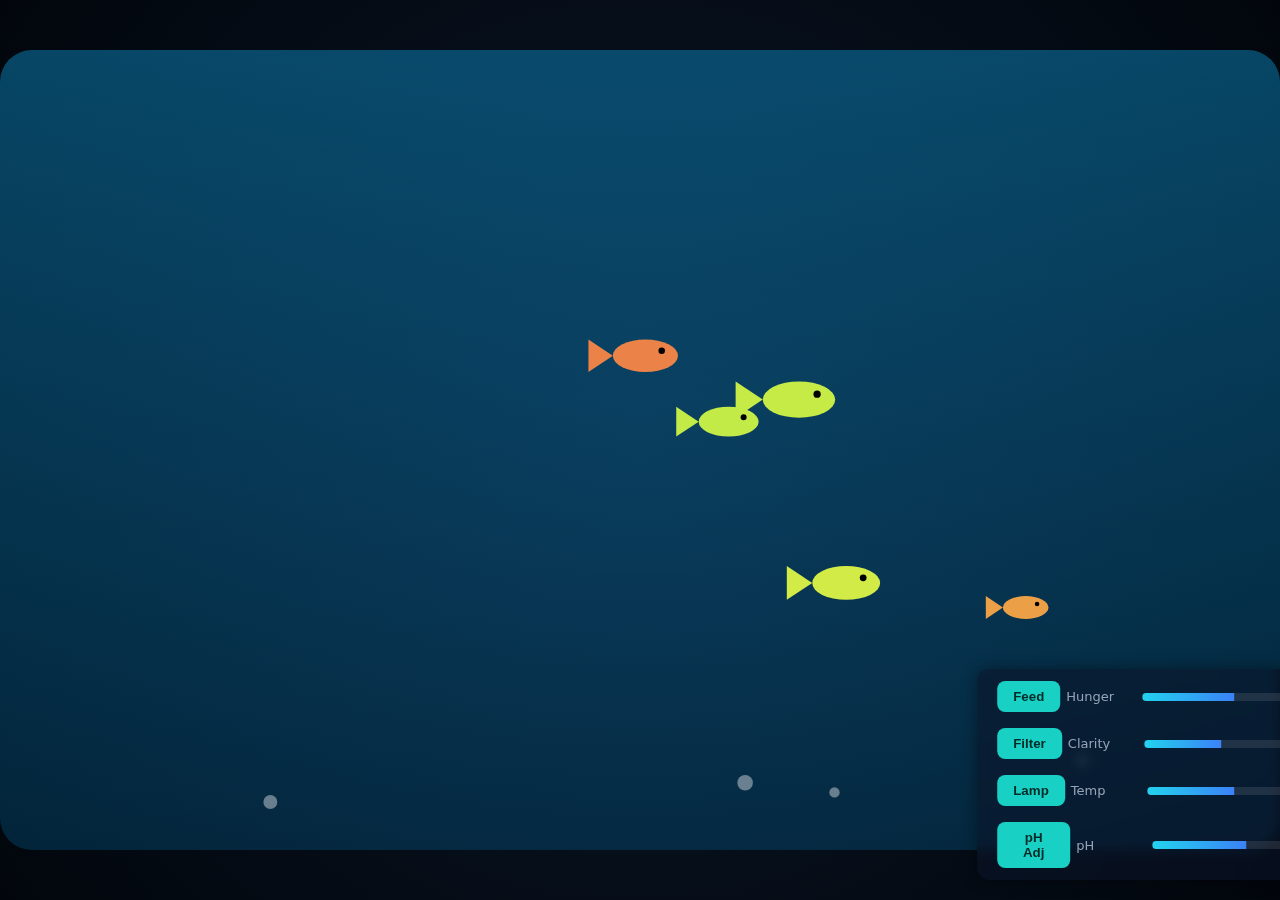
<file: index.html>
<!DOCTYPE html>
<html lang="en">

<head>
    <meta charset="utf-8" />
    <meta name="viewport" content="width=device-width,initial-scale=1" />
    <title>Modern Aquarium Visualization</title>
    <link rel="stylesheet" href="styles.css">
</head>

<body>
    <svg id="aquarium" viewBox="0 0 800 500" xmlns="http://www.w3.org/2000/svg">
        <defs>
            <linearGradient id="waterGrad" x1="0" y1="0" x2="0" y2="1">
                <stop offset="0%" stop-color="#0ea5e9" stop-opacity="0.4" />
                <stop offset="100%" stop-color="#0369a1" stop-opacity="0.3" />
            </linearGradient>
        </defs>
        <rect width="800" height="500" rx="20" fill="url(#waterGrad)" />
        <g id="bubbles"></g>
        <g id="fishGroup"></g>
    </svg>
    <div class="ui">
        <div class="bar-wrap">
            <button id="feedBtn">Feed</button>
            <div class="bar-label">Hunger</div>
            <div class="bar"><i id="barH"></i></div>
        </div>
        <div class="bar-wrap">
            <button id="filterBtn">Filter</button>
            <div class="bar-label">Clarity</div>
            <div class="bar"><i id="barC"></i></div>
        </div>
        <div class="bar-wrap">
            <button id="lampBtn">Lamp</button>
            <div class="bar-label">Temp</div>
            <div class="bar"><i id="barT"></i></div>
        </div>
        <div class="bar-wrap">
            <button id="phBtn">pH Adj</button>
            <div class="bar-label">pH</div>
            <div class="bar"><i id="barP"></i></div>
        </div>
    </div>
    <script src="script.js"></script>
</body>

</html>
</file>
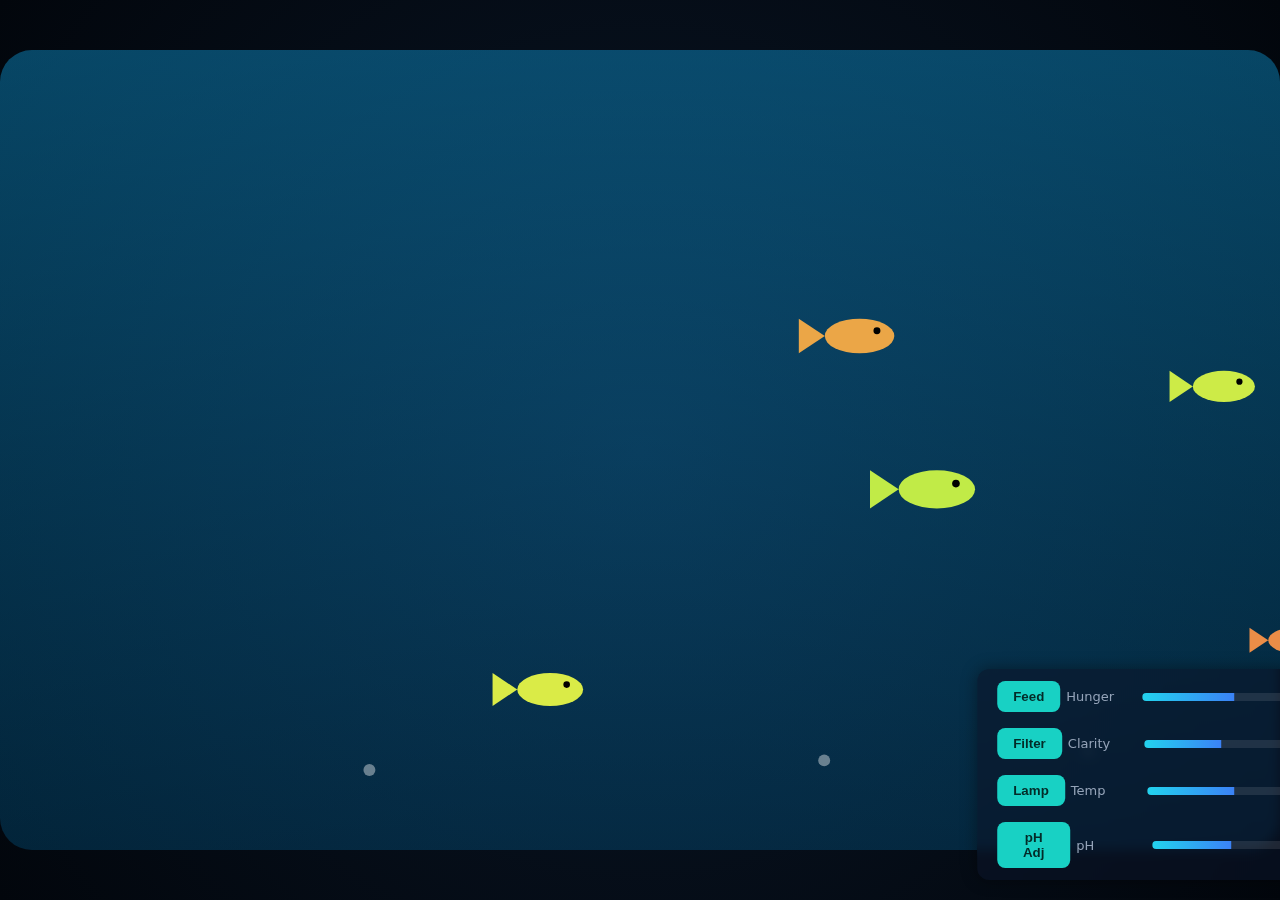
<file: src/index.html>
<!DOCTYPE html>
<html lang="en">
  <head>
    <meta charset="utf-8" />
    <meta name="viewport" content="width=device-width,initial-scale=1" />
    <title>Modern Aquarium Visualization</title>
    <link rel="stylesheet" href="styles.css" />
  </head>

  <body>
    <svg id="aquarium" viewBox="0 0 800 500" xmlns="http://www.w3.org/2000/svg">
      <defs>
        <linearGradient id="waterGrad" x1="0" y1="0" x2="0" y2="1">
          <stop offset="0%" stop-color="#0ea5e9" stop-opacity="0.4" />
          <stop offset="100%" stop-color="#0369a1" stop-opacity="0.3" />
        </linearGradient>
      </defs>
      <rect width="800" height="500" rx="20" fill="url(#waterGrad)" />
      <g id="bubbles"></g>
      <g id="fishGroup"></g>
    </svg>
    <div class="ui">
      <div class="bar-wrap">
        <button id="feedBtn">Feed</button>
        <div class="bar-label">Hunger</div>
        <div class="bar"><i id="barH"></i></div>
      </div>
      <div class="bar-wrap">
        <button id="filterBtn">Filter</button>
        <div class="bar-label">Clarity</div>
        <div class="bar"><i id="barC"></i></div>
      </div>
      <div class="bar-wrap">
        <button id="lampBtn">Lamp</button>
        <div class="bar-label">Temp</div>
        <div class="bar"><i id="barT"></i></div>
      </div>
      <div class="bar-wrap">
        <button id="phBtn">pH Adj</button>
        <div class="bar-label">pH</div>
        <div class="bar"><i id="barP"></i></div>
      </div>
    </div>
    <script src="./scripts/settings.js"></script>

    <!-- <script src="./scripts/aquarium/utils.js"></script> -->
    <script src="./scripts/aquarium/fish.js"></script>
    <script src="./scripts/aquarium/bubbles.js"></script>
    <script src="./scripts/aquarium/food.js"></script>
    <script src="./scripts/aquarium/ph.js"></script>
    <script src="./scripts/aquarium/temp.js"></script>
    <script src="./scripts/aquarium/stats.js"></script>
    <script src="./scripts/aquarium/actions.js"></script>

    <script src="./scripts/main.js"></script>
  </body>
</html>
</file>
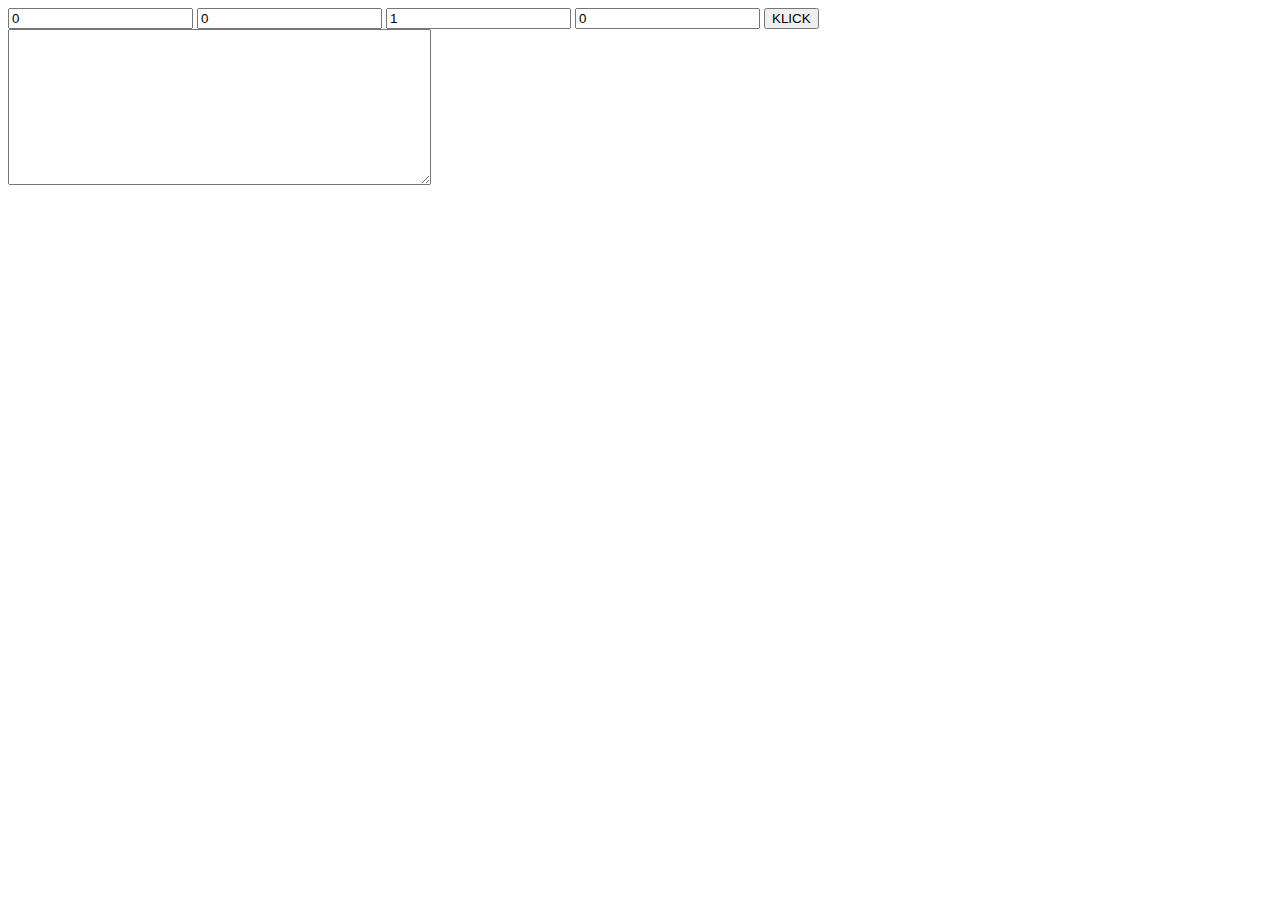
<file: test/index.html>
<!DOCTYPE html>
<html lang="en">

<head>
  <meta charset="UTF-8">
  <meta name="viewport" content="width=device-width, initial-scale=1.0">
  <title>Aquarium Test</title>
</head>

<body>
  <form id="apiForm" novalidate>
    <input type="text" id="q1" value="0">
    <input type="text" id="q2" value="0">
    <input type="text" id="q3" value="1">
    <input type="text" id="q4" value="0">

    <button id="saveBtn" type="submit">KLICK</button>
  </form>
  <textarea id="response" rows="10" cols="50"></textarea>

  <script src="test.js"></script>
</body>

</html>
</file>
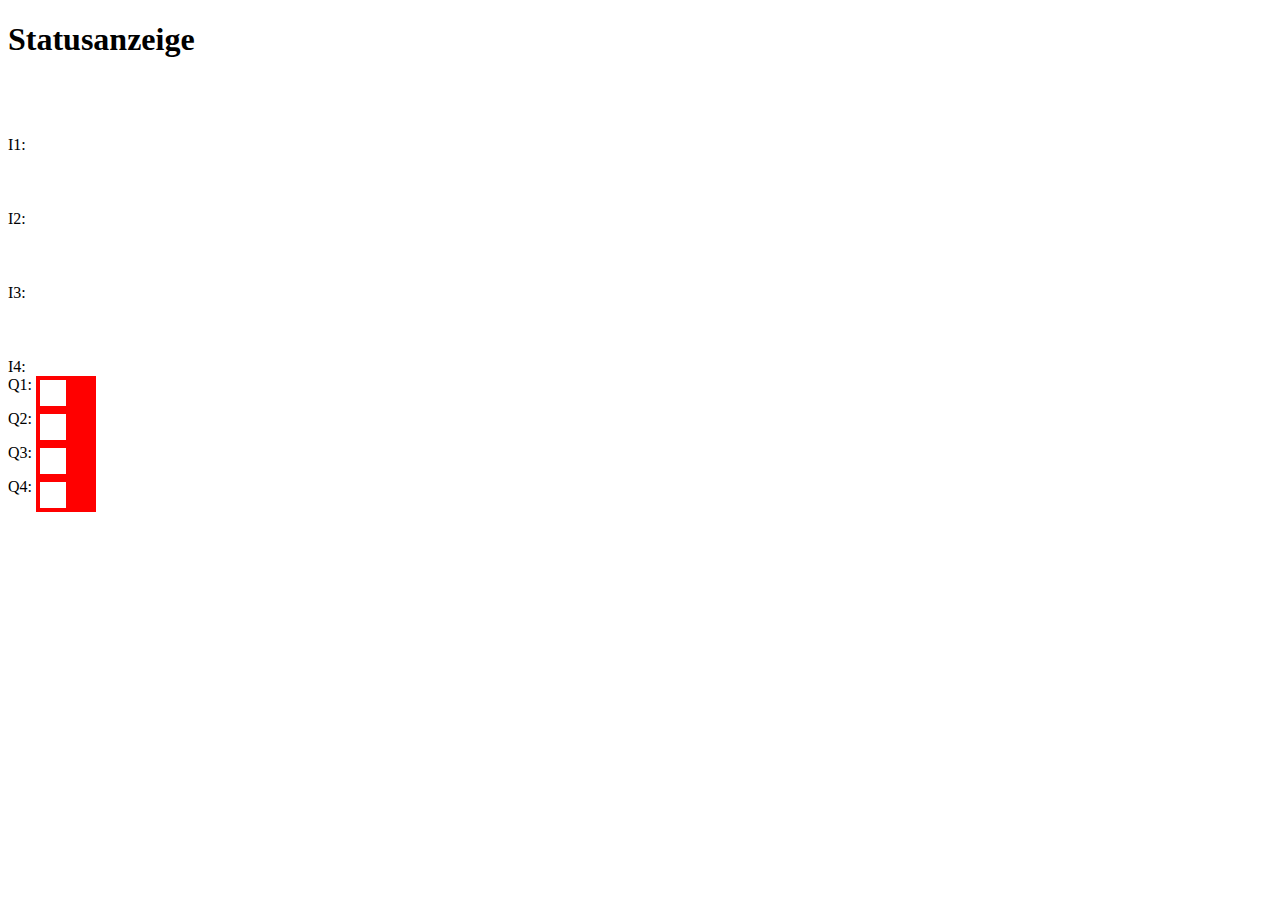
<file: api/test-eingabe.html>
<!DOCTYPE html>
<html lang="de">
  <head>
    <meta charset="UTF-8" />
    <meta name="viewport" content="width=device-width, initial-scale=1.0" />
    <title>Statusanzeige</title>
    <link rel="stylesheet" href="main.css" class="css" />
  </head>
  <body>
    <h1>Statusanzeige</h1>
    <div id="inputs">
      <div>I1: <span class="lamp" id="I1"></span></div>
      <div>I2: <span class="lamp" id="I2"></span></div>
      <div>I3: <span class="lamp" id="I3"></span></div>
      <div>I4: <span class="lamp" id="I4"></span></div>
    </div>
    <div id="outputs">
      <div>
        Q1:
        <label class="switch"
          ><input type="checkbox" id="Q1" /><span class="slider"></span
        ></label>
      </div>
      <div>
        Q2:
        <label class="switch"
          ><input type="checkbox" id="Q2" /><span class="slider"></span
        ></label>
      </div>
      <div>
        Q3:
        <label class="switch"
          ><input type="checkbox" id="Q3" /><span class="slider"></span
        ></label>
      </div>
      <div>
        Q4:
        <label class="switch"
          ><input type="checkbox" id="Q4" /><span class="slider"></span
        ></label>
      </div>
    </div>

    <script>
      function updateStatus() {
        fetch(
          "api.php?action=sim" +
            `&Q1=${document.getElementById("Q1").checked ? 1 : 0}` +
            `&Q2=${document.getElementById("Q2").checked ? 1 : 0}` +
            `&Q3=${document.getElementById("Q3").checked ? 1 : 0}` +
            `&Q4=${document.getElementById("Q4").checked ? 1 : 0}`
        )
          .then((response) => {
            if (!response.ok) {
              throw new Error("Netzwerkantwort war nicht ok");
            }
            return response.json();
          })
          .then((data) => {
            for (let i = 1; i <= 4; i++) {
              const lampStatus = data["I" + i] === "1"; // "1" wird zu true, "0" wird zu false
              document.getElementById("I" + i).className =
                "lamp " + (lampStatus ? "on" : "off");
            }
          })
          .catch((error) => {
            console.error("Es gab ein Problem mit der Fetch-Operation:", error);
          });
      }

      setInterval(updateStatus, 1000);
      updateStatus();
    </script>
  </body>
</html>
</file>
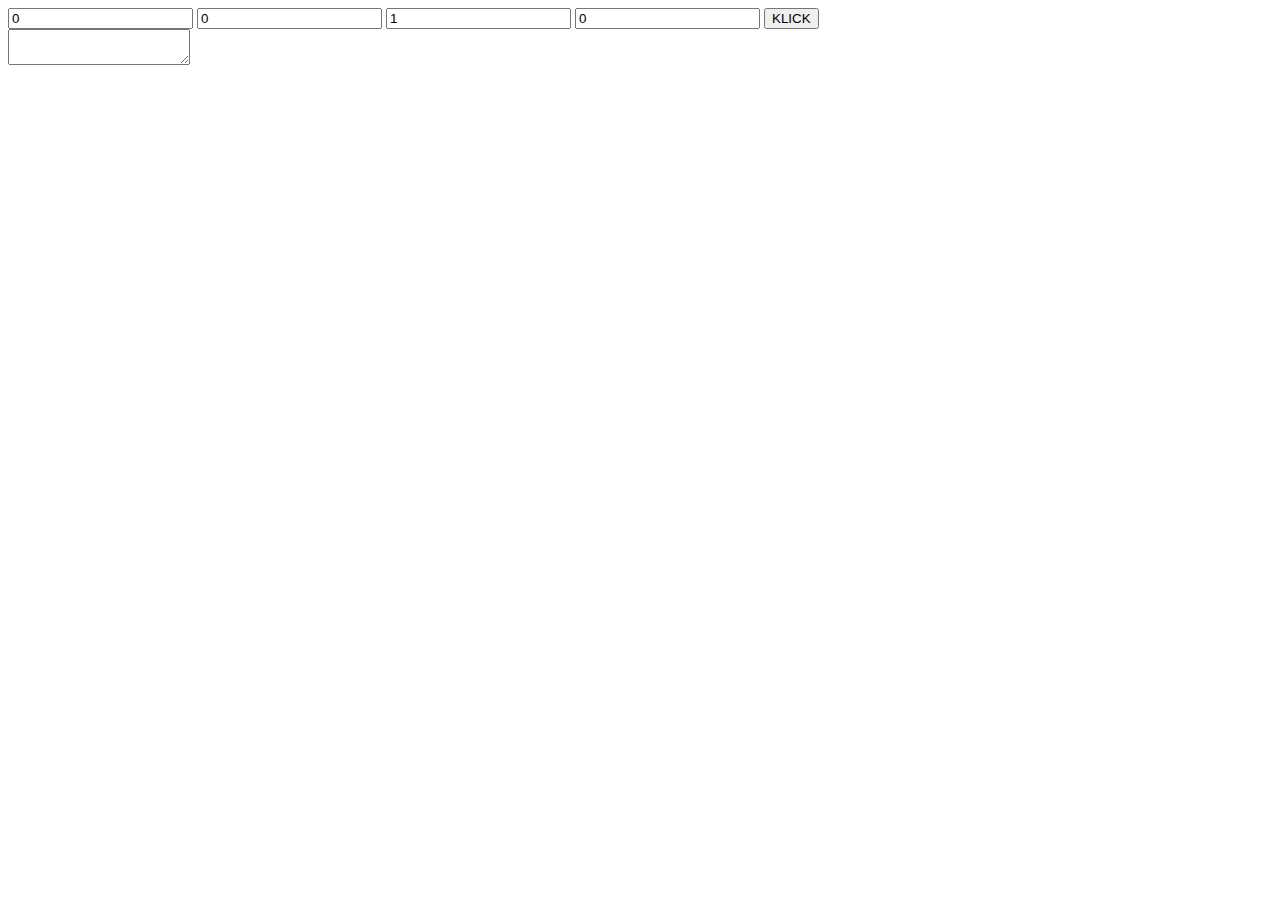
<file: test/test.html>
<!DOCTYPE html>
<html lang="en">
<head>
    <meta charset="UTF-8">
    <meta name="viewport" content="width=device-width, initial-scale=1.0">
    <title>Document</title>
</head>
<body>
    <form id="apiForm" action="">
      <input type="text" id="q1" value="0">
      <input type="text" id="q2" value="0">
      <input type="text" id="q3" value="1">
      <input type="text" id="q4" value="0">

      <button id="saveBtn" onclick="sendData()">KLICK</button>
    </form>
    <textarea id="response"></textarea>
    <script src="test.js"></script>

     <script>
    document.getElementById('apiForm').addEventListener('submit', async (e) => {
      e.preventDefault();

      const body = {
        q1: document.getElementById('q1').value,
        q2: document.getElementById('q2').value,
        q3: document.getElementById('q3').value,
        q4: document.getElementById('q4').value
      };

      // Send POST request to PHP API
      const res = await fetch('api.php', {
        method: 'POST',
        headers: {
          'Content-Type': 'application/json'
        },
        body: JSON.stringify(body)
      });

      const data = await res.json();

      // Show the API response on the page
      document.getElementById('response').textContent = JSON.stringify(data, null, 2);
    });
  </script>
</body>
</html>
</file>
<file: styles.css>
html,
body {
    margin: 0;
    height: 100%;
    font-family: Inter, system-ui;
    background: radial-gradient(circle at center, #0a1728 0%, #02060c 100%);
    color: #eaf2f8;
    overflow: hidden;
}

svg {
    width: 100%;
    height: 100%;
    display: block;
}

.ui {
    position: absolute;
    bottom: 20px;
    left: 90%;
    transform: translateX(-50%);
    display: flex;
    flex-direction: column;
    gap: 16px;
    backdrop-filter: blur(6px);
    background: rgba(10, 20, 40, 0.6);
    padding: 12px 20px;
    border-radius: 12px;
    box-shadow: 0 0 16px rgba(0, 0, 0, 0.4);
}

button {
    background: #18d1c4;
    border: 0;
    padding: 8px 16px;
    border-radius: 8px;
    font-weight: 700;
    cursor: pointer;
    color: #032b28;
    transition: background 0.3s;
}

button:hover {
    background: #0fb3a9;
}

.bar-wrap {
    display: flex;
    align-items: center;
    gap: 6px;
}

.bar {
    width: 160px;
    height: 8px;
    background: rgba(255, 255, 255, 0.1);
    border-radius: 4px;
    overflow: hidden;
}

.bar>i {
    display: block;
    height: 100%;
    background: linear-gradient(90deg, #22d3ee, #3b82f6);
    width: 0%;
    transition: width 0.5s ease-out;
}

.bar-label {
    min-width: 70px;
    font-size: 13px;
    color: #94a3b8;
}
</file>
<file: src/styles.css>
html,
body {
    margin: 0;
    height: 100%;
    font-family: Inter, system-ui;
    background: radial-gradient(circle at center, #0a1728 0%, #02060c 100%);
    color: #eaf2f8;
    overflow: hidden;
}

svg {
    width: 100%;
    height: 100%;
    display: block;
}

.ui {
    position: absolute;
    bottom: 20px;
    left: 90%;
    transform: translateX(-50%);
    display: flex;
    flex-direction: column;
    gap: 16px;
    backdrop-filter: blur(6px);
    background: rgba(10, 20, 40, 0.6);
    padding: 12px 20px;
    border-radius: 12px;
    box-shadow: 0 0 16px rgba(0, 0, 0, 0.4);
}

button {
    background: #18d1c4;
    border: 0;
    padding: 8px 16px;
    border-radius: 8px;
    font-weight: 700;
    cursor: pointer;
    color: #032b28;
    transition: background 0.3s;
}

button:hover {
    background: #0fb3a9;
}

.bar-wrap {
    display: flex;
    align-items: center;
    gap: 6px;
}

.bar {
    width: 160px;
    height: 8px;
    background: rgba(255, 255, 255, 0.1);
    border-radius: 4px;
    overflow: hidden;
}

.bar>i {
    display: block;
    height: 100%;
    background: linear-gradient(90deg, #22d3ee, #3b82f6);
    width: 0%;
    transition: width 0.5s ease-out;
}

.bar-label {
    min-width: 70px;
    font-size: 13px;
    color: #94a3b8;
}
</file>
<file: api/main.css>
.lamp {
  width: 50px;
  height: 50px;
  border-radius: 50%;
  display: inline-block;
  margin: 10px;
}
.on {
  background-color: green;
}
.off {
  background-color: red;
}
.switch {
  position: relative;
  display: inline-block;
  width: 60px;
  height: 34px;
}
.switch input {
  opacity: 0;
  width: 0;
  height: 0;
}
.slider {
  position: absolute;
  cursor: pointer;
  top: 0;
  left: 0;
  right: 0;
  bottom: 0;
  background-color: red;
  transition: 0.4s;
}
.slider:before {
  position: absolute;
  content: "";
  height: 26px;
  width: 26px;
  left: 4px;
  bottom: 4px;
  background-color: white;
  transition: 0.4s;
}
input:checked + .slider {
  background-color: green;
}
input:checked + .slider:before {
  transform: translateX(26px);
}
</file>
